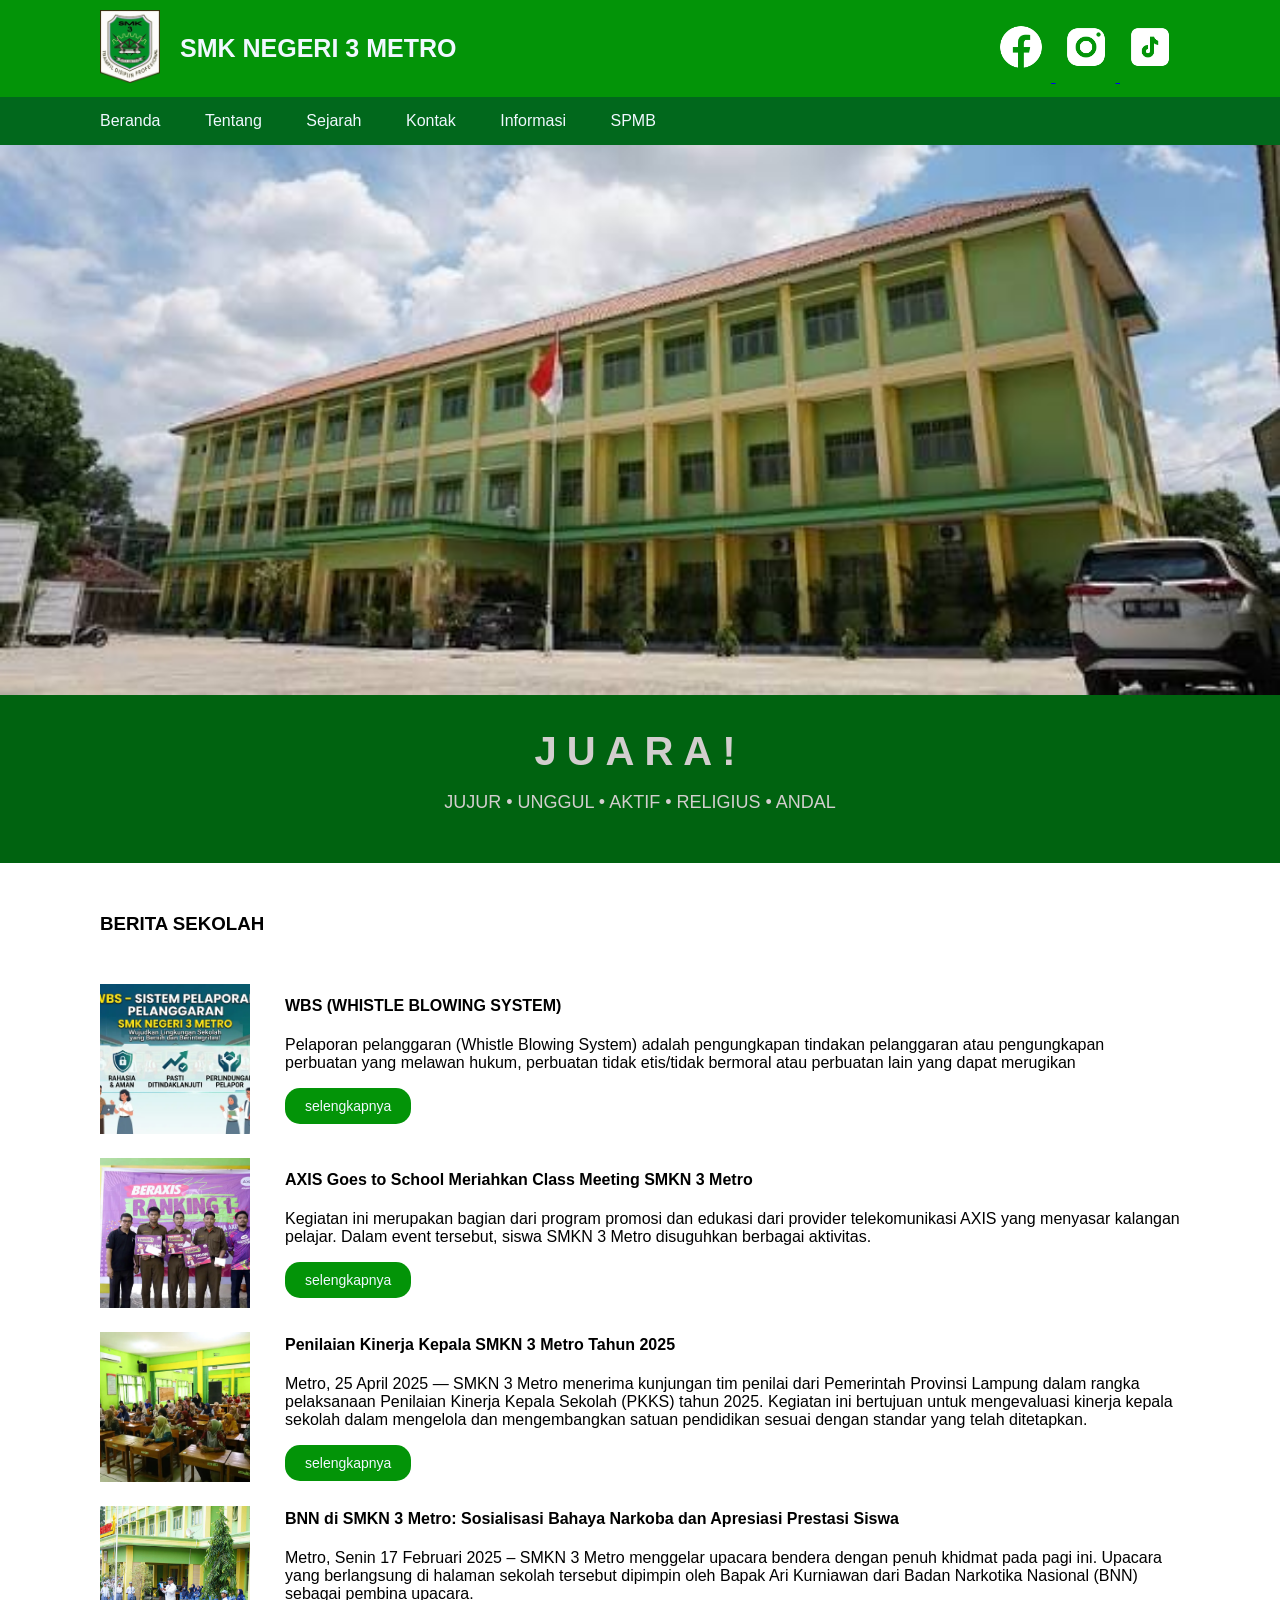
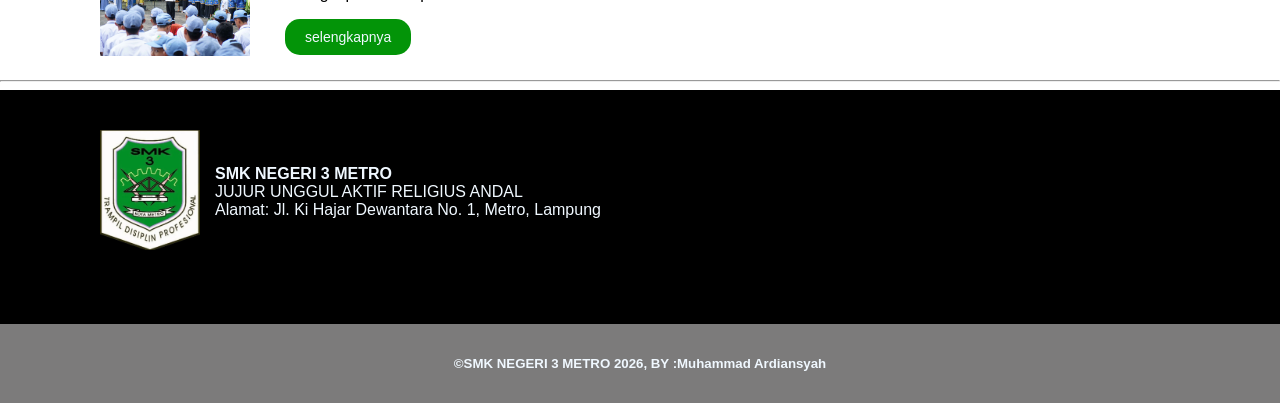
<file: index.html>
<!DOCTYPE html>
<html lang="en">

<head>
    <meta charset="UTF-8">
    <meta name="viewport" content="width=device-width, initial-scale=1.0">
    <title>SMK NEGERI 3 METRO</title>
    <link rel="stylesheet" href="assets/css/style.css">
</head>

<body>

    <header class="main-header">
        <div class="container">
            <div class="header-content">
                <div class="header-logo">
                    <img src="assets/images/logo_smk.webp" alt="logo sekolah">
                </div>
                <h1>SMK NEGERI 3 METRO</h1>
                <div class="header-sosmed">
                    <a href="https://facebook.com">
                        <img src="assets/images/icons8-facebook-96.png" alt="Logo Facebook">
                    </a>
                    <a href="https://instagram.com">
                        <img src="assets/images/icons8-instagram-96.png" alt="Logo Instagram">
                    </a>
                    <a href="https://tiktok.com">
                        <img src="assets/images/icons8-tiktok-96.png" alt="Logo TikTok">
                    </a>
                </div>
            </div>
        </div>
    </header>
    <div class="header-sub">
        <div class="container">
            <div class="header-nav">
                <a href="#beranda">Beranda</a>
                <a href="#tentang">Tentang</a>
                <a href="#sejarah">Sejarah</a>
                <a href="#kontak">Kontak</a>
                <a href="#informasi">Informasi</a>
                <a href="#spmb">SPMB</a>
            </div>
        </div>
    </div>
    <div class="benner">
        <img src="assets/images/benner.jpg" alt="Banner website">
    </div>
    <div class="tagline">
        <h3>JUARA!</h3>
        <p>JUJUR • UNGGUL • AKTIF • RELIGIUS • ANDAL</p>
    </div>
    <!-- Mulai bagian berita -->
    <div id="berita">
        <div class="container">
            <h3>BERITA SEKOLAH</h3>
            <div class="berita-data">
                <div class="berita-gambar">
                    <img src="assets/images/6a6b2103f1150.webp" alt="gambar berita">
                </div>
                <div class="berita-deskripsi">
                    <h4>WBS (WHISTLE BLOWING SYSTEM)</h4>
                    <p>Pelaporan pelanggaran (Whistle Blowing System) adalah pengungkapan tindakan pelanggaran atau
                        pengungkapan perbuatan yang melawan hukum, perbuatan tidak etis/tidak bermoral atau perbuatan
                        lain yang dapat merugikan</p>
                    <a href="https://smkn3metro.sch.id/berita/whistle-blowing-system-wbs"
                        class="berita-tombol">selengkapnya</a>
                </div>
            </div>
            <div class="berita-data">
                <div class="berita-gambar">
                    <img src="assets/images/berita.webp" alt="gambar berita">
                </div>
                <div class="berita-deskripsi">
                    <h4>AXIS Goes to School Meriahkan Class Meeting SMKN 3 Metro</h4>
                    <p>Kegiatan ini merupakan bagian dari program promosi dan edukasi dari provider telekomunikasi AXIS
                        yang menyasar kalangan pelajar. Dalam event tersebut, siswa SMKN 3 Metro disuguhkan berbagai
                        aktivitas.</p>
                    <a href="https://smkn3metro.sch.id/berita/axis-goes-to-school-meriahkan-class-meeting-smkn-3-metro"
                        class="berita-tombol">selengkapnya</a>
                </div>
            </div>
            <div class="berita-data">
                <div class="berita-gambar">
                    <img src="assets/images/berita2.webp" alt="gambar berita">
                </div>
                <div class="berita-deskripsi">
                    <h4>Penilaian Kinerja Kepala SMKN 3 Metro Tahun 2025</h4>
                    <p>Metro, 25 April 2025 — SMKN 3 Metro menerima kunjungan tim penilai dari Pemerintah Provinsi
                        Lampung dalam rangka pelaksanaan Penilaian Kinerja Kepala Sekolah (PKKS) tahun 2025. Kegiatan
                        ini bertujuan untuk mengevaluasi kinerja kepala sekolah dalam mengelola dan mengembangkan satuan
                        pendidikan sesuai dengan standar yang telah ditetapkan.</p>
                    <a href="https://smkn3metro.sch.id/berita/penilaian-kinerja-kepala-smkn-3-metro-tahun-2025"
                        class="berita-tombol">selengkapnya</a>
                </div>
            </div>
            <div class="berita-data">
                <div class="berita-gambar">
                    <img src="assets/images/MMS02211.jpg" alt="gambar berita">
                </div>
                <div class="berita-deskripsi">
                    <h4>BNN di SMKN 3 Metro: Sosialisasi Bahaya Narkoba dan Apresiasi Prestasi Siswa</h4>
                    <p>Metro, Senin 17 Februari 2025 – SMKN 3 Metro menggelar upacara bendera dengan penuh khidmat pada
                        pagi ini. Upacara yang berlangsung di halaman sekolah tersebut dipimpin oleh Bapak Ari Kurniawan
                        dari Badan Narkotika Nasional (BNN) sebagai pembina upacara.</p>
                    <a href="https://smkn3metro.sch.id/berita/bnn-di-smkn-3-metro-sosialisasi-bahaya-narkoba-dan-apresiasi-prestasi-siswa"
                        class="berita-tombol">selengkapnya</a>
                </div>
            </div>
        </div>
    </div>
    <hr>
    <div class="footer">
        <div class="container">
            <div class="footer-content">
                <div class="footer-gambar">
                    <img src="assets/images/logo_smk.webp" alt="logo sekolah">
                </div>
                <div class="footer-deskripsi">
                    <div class="nama-sekolah">SMK NEGERI 3 METRO</div>
                    <div class="footer-slogan">JUJUR UNGGUL AKTIF RELIGIUS ANDAL</div>
                    <div class="footer-alamat">Alamat: Jl. Ki Hajar Dewantara No. 1, Metro, Lampung</div>
                </div>
            </div>
        </div>
    </div>
    <div class="footer-copyright">
        <h5>©SMK NEGERI 3 METRO 2026, BY :Muhammad Ardiansyah</h5>
    </div>
    <!-- Selesai bagian berita -->
</body>

</html>
</file>
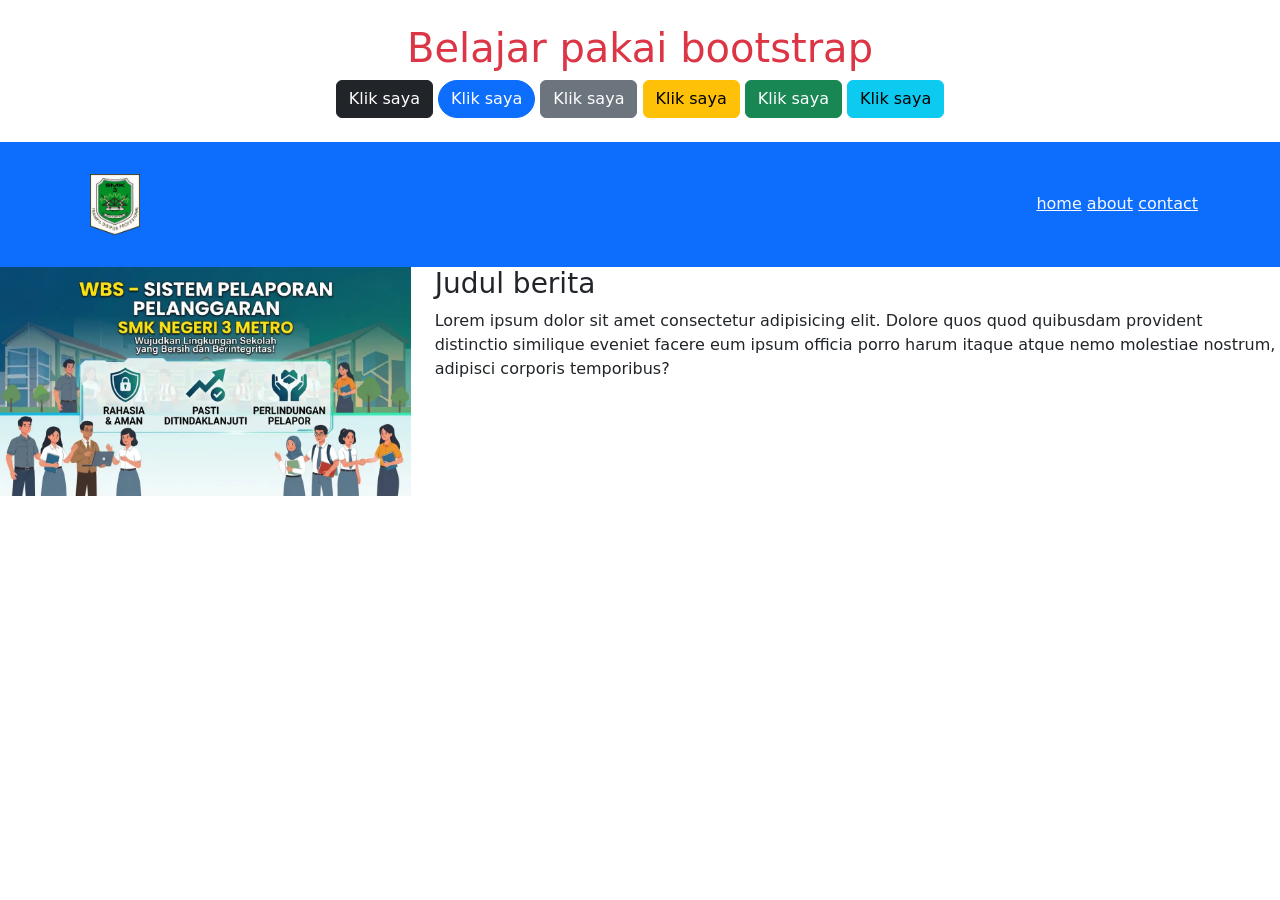
<file: bootstrap.html>
<!DOCTYPE html>
<html lang="en">
<head>
    <meta charset="UTF-8">
    <meta name="viewport" content="width=device-width, initial-scale=1.0">
    <title>Belajar bootstrap</title>
    <link rel="stylesheet" href="https://cdn.jsdelivr.net/npm/bootstrap@5.3.8/dist/css/bootstrap.min.css">
</head>
<body>

    <div class="container text-center">
        <h1 class="text-danger text-center mt-4">Belajar pakai bootstrap</h1>
        <!--
        primary (biru),
        secondary (abu-abu),
        warning (kuning),
        success (hijau),
        info (biru muda),
        dark (hitam) 
        light (putih)
        -->
        <button class="btn btn-dark">Klik saya</button>
        <button class="btn btn-primary rounded-pill">Klik saya</button>
        <button class="btn btn-secondary">Klik saya</button>
        <button class="btn btn-warning">Klik saya</button>
        <button class="btn btn-success">Klik saya</button>
        <button class="btn btn-info">Klik saya</button>
    </div>

    <header class="bg-primary mt-4 p-4">
        <div class="container d-flex align-items-center">
            <div class="p-2">
                <img src="assets/images/logo_smk.webp" width="50px">
            </div>
            <div class="ms-auto">
                <a href="#" class="text-light">home</a>
                <a href="#" class="text-light">about</a>
                <a href="#" class="text-light">contact</a>
            </div>
        </div>
    </header>

    <!-- GRID SYSTEM -->
     <div class="row">
        <div class="col-md-4">
            <img src="assets/images/6a6b2103f1150.webp" width="100%">
        </div>
        <div class="col-md-8">
            <h3>Judul berita</h3>
            <p>Lorem ipsum dolor sit amet consectetur adipisicing elit. Dolore quos quod quibusdam provident distinctio similique eveniet facere eum ipsum officia porro harum itaque atque nemo molestiae nostrum, adipisci corporis temporibus?</p>
        </div>
     </div>
     
</body>
</html>
</file>
<file: assets/css/style.css>
* {
   box-sizing: border-box;
}

body {
    margin: 0;
    font-family:'Segoe UI', Tahoma, Geneva, Verdana, sans-serif;
}

.container {
    max-width: 1080px;
    margin: 0 auto;
}
.main-header {
    background-color: #039408;
}

.header-logo img {
    width: 60px;
    margin: 10px 0;
}

.header-content {
    display: flex;
    align-items: center;
}

.header-sosmed{
    margin-left: auto;
}

.header-sosmed img {
    width: 50px;
    margin: 10px 5px;
}

.header-content h1 {
    margin-left: 20px;
    color:aliceblue;
    font-size: 25px;
}

.header-sub {
    background-color: #01681c;
}

.header-nav {
    margin: 0 -20px;
}

.header-nav a {
    padding: 15px 20px;
    display: inline-block;
    text-decoration: none;
    color: aliceblue;
}

.benner img {
    width: 100%;
    height: 550px;
    object-fit: cover;
    object-position: bottom;
}

.tagline {
    text-align: center;
    margin: 20px 0;
    background-color: #006310;
    padding: 40px 20px;
    margin-top: -5px;
}

.tagline h3 {
    font-size: 40px;
    margin-bottom: 10px;
    margin-top: -5px;
    color: #d2cece;
    letter-spacing: 10px;
}

.tagline p {
    font-size: 18px;
    color: #d2cece;
    margin-bottom: 10px;
}

#berita h3 {
    padding: 30px 0;
}

.berita-data {
    display: flex;
    align-items: center;
    gap: 15px;
    margin-bottom: 20px;
}

.berita-gambar img {
    width: 150px;
    height: 150px;
    margin-right: 20px;
    object-fit: cover;
}


.berita-deskripsi h4 {
    margin-top: 0;
}

.berita-tombol {
    text-decoration: none;
    background-color: #039408;
    color: aliceblue;
    padding: 10px 20px;
    font-size: 14px;
    border-radius: 15px;
    display: inline-block;
    transition: all 0.3s ease-in-out;
}

.berita-deskripsi :hover {
    background-color: #0f7ba2;
}

.footer {
    padding: 40px 0;
    background-color: #000000;
    color: aliceblue;
    margin-top: 0;
}

.footer-content {
    display: flex;
    align-items: center;
    gap: 15px;
    margin-bottom: 30px;
}

.footer-gambar img {
    width: 100px;
    height: 120px;
    object-fit: cover;
}

.footer-copyright {
    text-align: center;
    padding: 10px 0;
    background-color: #7c7b7b;
    color: aliceblue;
}

.footer-deskripsi .nama-sekolah {
    font-size: 16px;
    font-weight: bold;
    text-transform: uppercase;
}


.footer-deskripsi .alamat {
    font-size: 13px;
    margin-top: 10px;
    color: #d2cece;
}

.footer-deskripsi .slogan {
    font-size: 13px;
    color: #d2cece;
}
</file>
